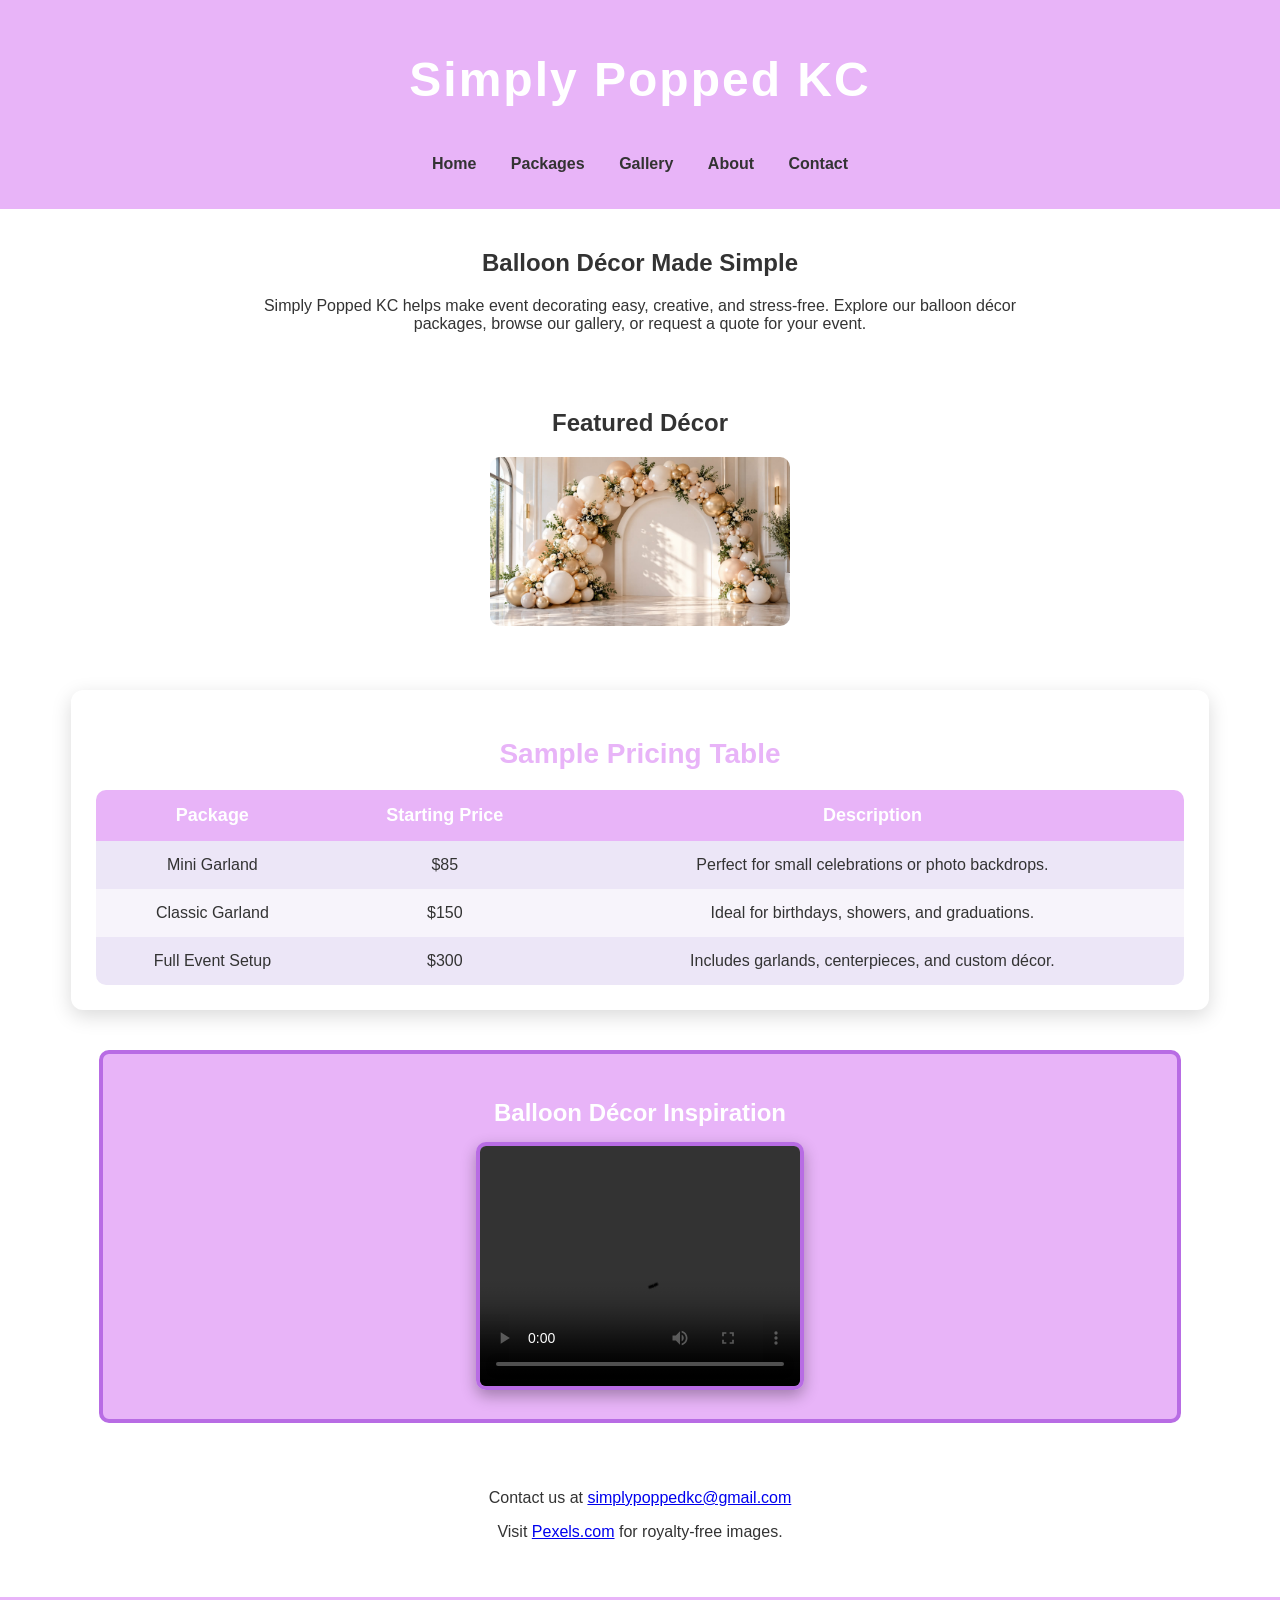
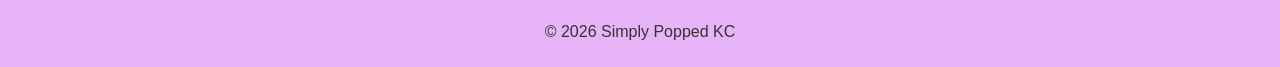
<file: index.html>
<!DOCTYPE html>
<html lang="en">
<head>
    <meta charset="UTF-8">
    <meta name="description" content="Simply Popped KC - Balloon décor services in Kansas City">
    <meta name="keywords" content="balloons, décor, Kansas City, events, party planning">
    <meta name="author" content="Simply Popped KC">
    <meta name="viewport" content="width=device-width, initial-scale=1.0">
    <title>Simply Popped KC | Home</title>
    <link rel="stylesheet" href="style.css">
</head>

<body>
    <header>
        <h1>Simply Popped KC</h1>
        <nav>
            <ul>
                <li><a href="index.html">Home</a></li>
                <li><a href="packages.html">Packages</a></li>
                <li><a href="gallery.html">Gallery</a></li>
                <li><a href="about.html">About</a></li>
                <li><a href="contact.html">Contact</a></li>
            </ul>
        </nav>
    </header>

    <main>
        <section class="intro">
            <h2>Balloon Décor Made Simple</h2>
            <p>Simply Popped KC helps make event decorating easy, creative, and stress‑free. Explore our balloon décor packages, browse our gallery, or request a quote for your event.</p>
        </section>

        <section class="featured">
            <h2>Featured Décor</h2>
           <img src="images/garland-example.jpeg"
            alt="Garland example"
            class="feature-img">
        </section>

        <section class="pricing-table">
            <h2>Sample Pricing Table</h2>
            <table>
                <tr>
                    <th>Package</th>
                    <th>Starting Price</th>
                    <th>Description</th>
                </tr>
                <tr>
                    <td>Mini Garland</td>
                    <td>$85</td>
                    <td>Perfect for small celebrations or photo backdrops.</td>
                </tr>
                <tr>
                    <td>Classic Garland</td>
                    <td>$150</td>
                    <td>Ideal for birthdays, showers, and graduations.</td>
                </tr>
                <tr>
                    <td>Full Event Setup</td>
                    <td>$300</td>
                    <td>Includes garlands, centerpieces, and custom décor.</td>
                </tr>
            </table>
        </section>

        <section class="video-section">
            <h2>Balloon Décor Inspiration</h2>
            <video width="320" height="240" controls>
                <source src="videos/sample.mp4" type="video/mp4">
                Your browser does not support the video tag.
            </video>
        </section>

        <section class="links">
            <p>Contact us at <a href="mailto:simplypoppedkc@gmail.com">simplypoppedkc@gmail.com</a></p>
            <p>Visit <a href="https://www.pexels.com" target="_blank">Pexels.com</a> for royalty‑free images.</p>
        </section>
    </main>

    <footer>
        <p>&copy; 2026 Simply Popped KC</p>
    </footer>
</body>
</html>
</file>
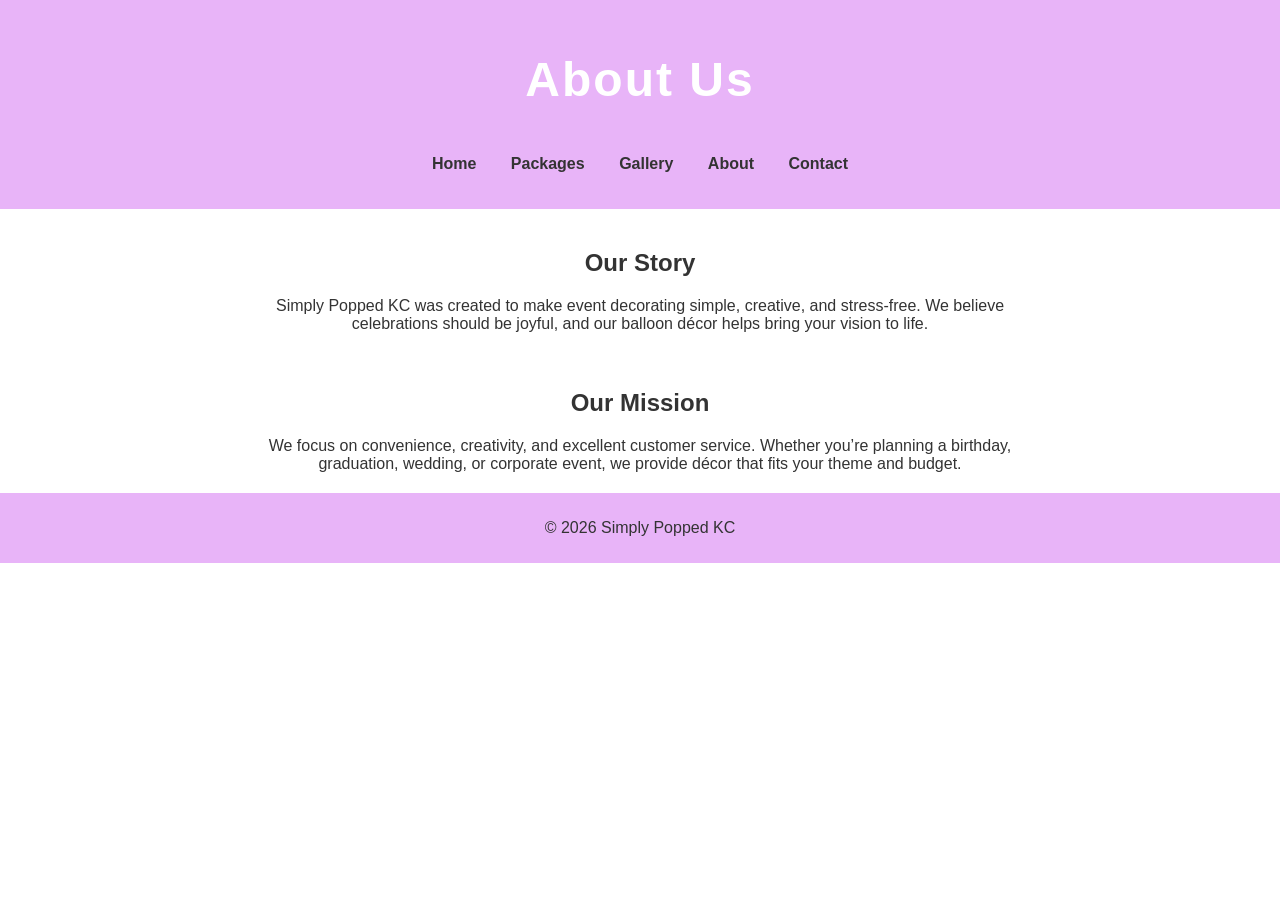
<file: about.html>
<!DOCTYPE html>
<html lang="en">
<head>
    <meta charset="UTF-8">
    <meta name="description" content="About Simply Popped KC balloon décor services">
    <meta name="keywords" content="about Simply Popped KC, balloon décor story">
    <meta name="author" content="Simply Popped KC">
    <meta name="viewport" content="width=device-width, initial-scale=1.0">
    <title>Simply Popped KC | About</title>
    <link rel="stylesheet" href="style.css">
</head>

<body>
    <header>
        <h1>About Us</h1>
        <nav>
            <ul>
                <li><a href="index.html">Home</a></li>
                <li><a href="packages.html">Packages</a></li>
                <li><a href="gallery.html">Gallery</a></li>
                <li><a href="about.html">About</a></li>
                <li><a href="contact.html">Contact</a></li>
            </ul>
        </nav>
    </header>

    <main>
        <section class="intro">
            <h2>Our Story</h2>
            <p>Simply Popped KC was created to make event decorating simple, creative, and stress‑free. We believe celebrations should be joyful, and our balloon décor helps bring your vision to life.</p>
        </section>

        <section class="mission">
            <h2>Our Mission</h2>
            <p>We focus on convenience, creativity, and excellent customer service. Whether you’re planning a birthday, graduation, wedding, or corporate event, we provide décor that fits your theme and budget.</p>
        </section>
    </main>

    <footer>
        <p>&copy; 2026 Simply Popped KC</p>
    </footer>
</body>
</html>
</file>
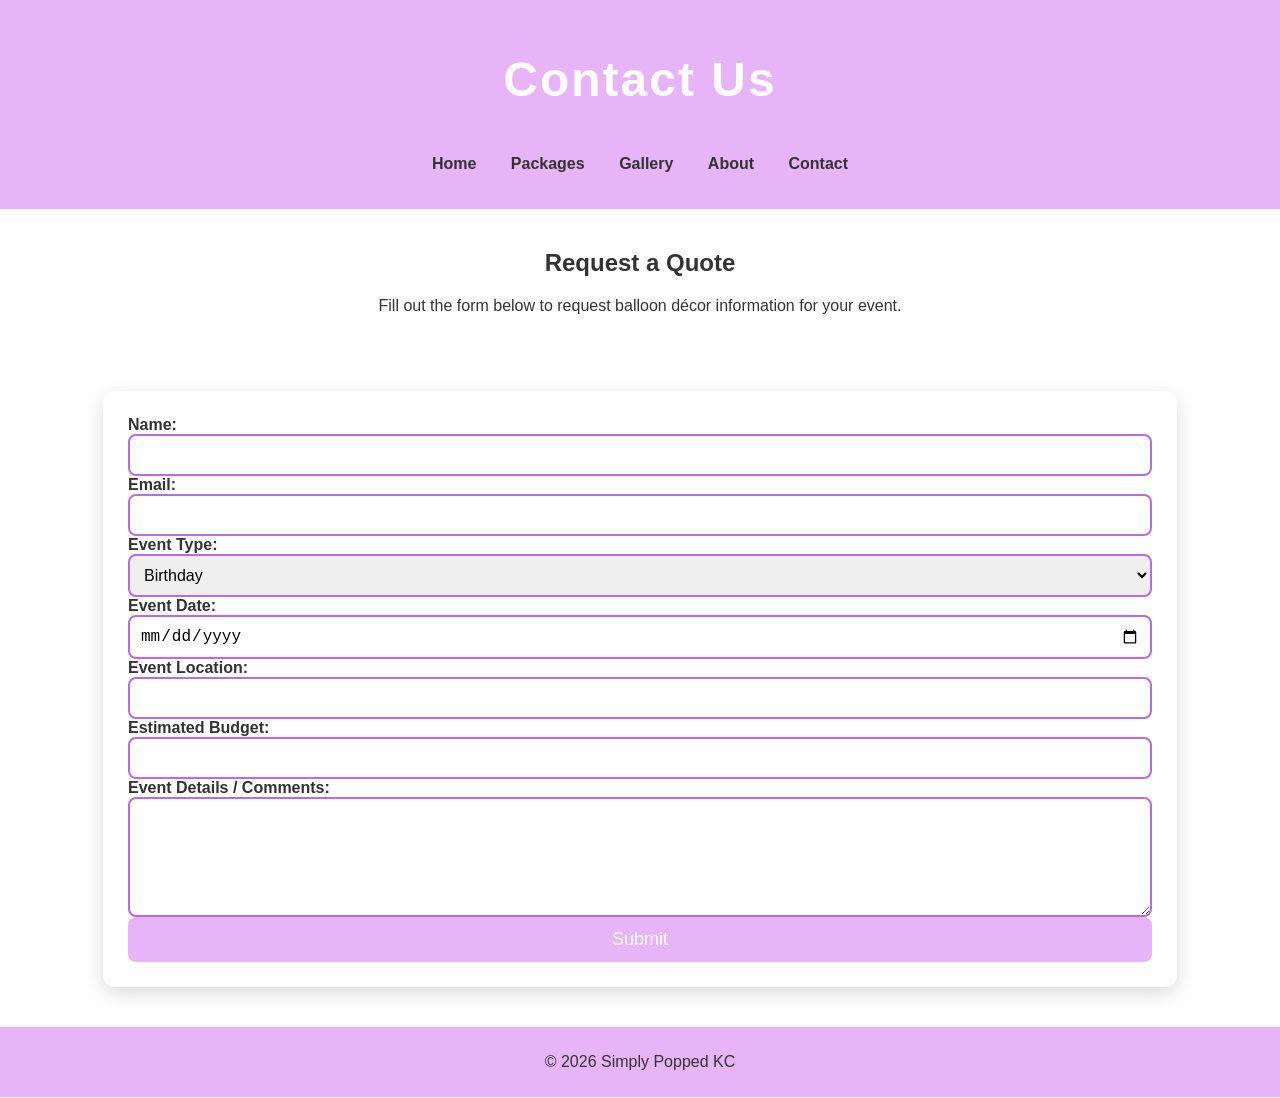
<file: contact.html>
<!DOCTYPE html>
<html lang="en">
<head>
    <meta charset="UTF-8">
    <meta name="description" content="Contact Simply Popped KC for balloon décor quotes">
    <meta name="keywords" content="contact form, balloon décor quote">
    <meta name="author" content="Simply Popped KC">
    <meta name="viewport" content="width=device-width, initial-scale=1.0">
    <title>Simply Popped KC | Contact</title>
    <link rel="stylesheet" href="style.css">
</head>

<body>
    <header>
        <h1>Contact Us</h1>
        <nav>
            <ul>
                <li><a href="index.html">Home</a></li>
                <li><a href="packages.html">Packages</a></li>
                <li><a href="gallery.html">Gallery</a></li>
                <li><a href="about.html">About</a></li>
                <li><a href="contact.html">Contact</a></li>
            </ul>
        </nav>
    </header>

    <main>
        <section class="intro">
            <h2>Request a Quote</h2>
            <p>Fill out the form below to request balloon décor information for your event.</p>
        </section>

        <section class="form-section">
            <form action="#" method="post">
                <label>Name:</label>
                <input type="text" name="name" required>

                <label>Email:</label>
                <input type="email" name="email" required>

                <label>Event Type:</label>
                <select name="event-type">
                    <option>Birthday</option>
                    <option>Graduation</option>
                    <option>Wedding</option>
                    <option>Baby Shower</option>
                    <option>School Event</option>
                    <option>Business Event</option>
                </select>

                <label>Event Date:</label>
                <input type="date" name="event-date">

                <label>Event Location:</label>
                <input type="text" name="location">

                <label>Estimated Budget:</label>
                <input type="number" name="budget">

                <label>Event Details / Comments:</label>
                <textarea name="details"></textarea>

                <button type="submit">Submit</button>
            </form>
        </section>
    </main>

    <footer>
        <p>&copy; 2026 Simply Popped KC</p>
    </footer>
</body>
</html>
</file>
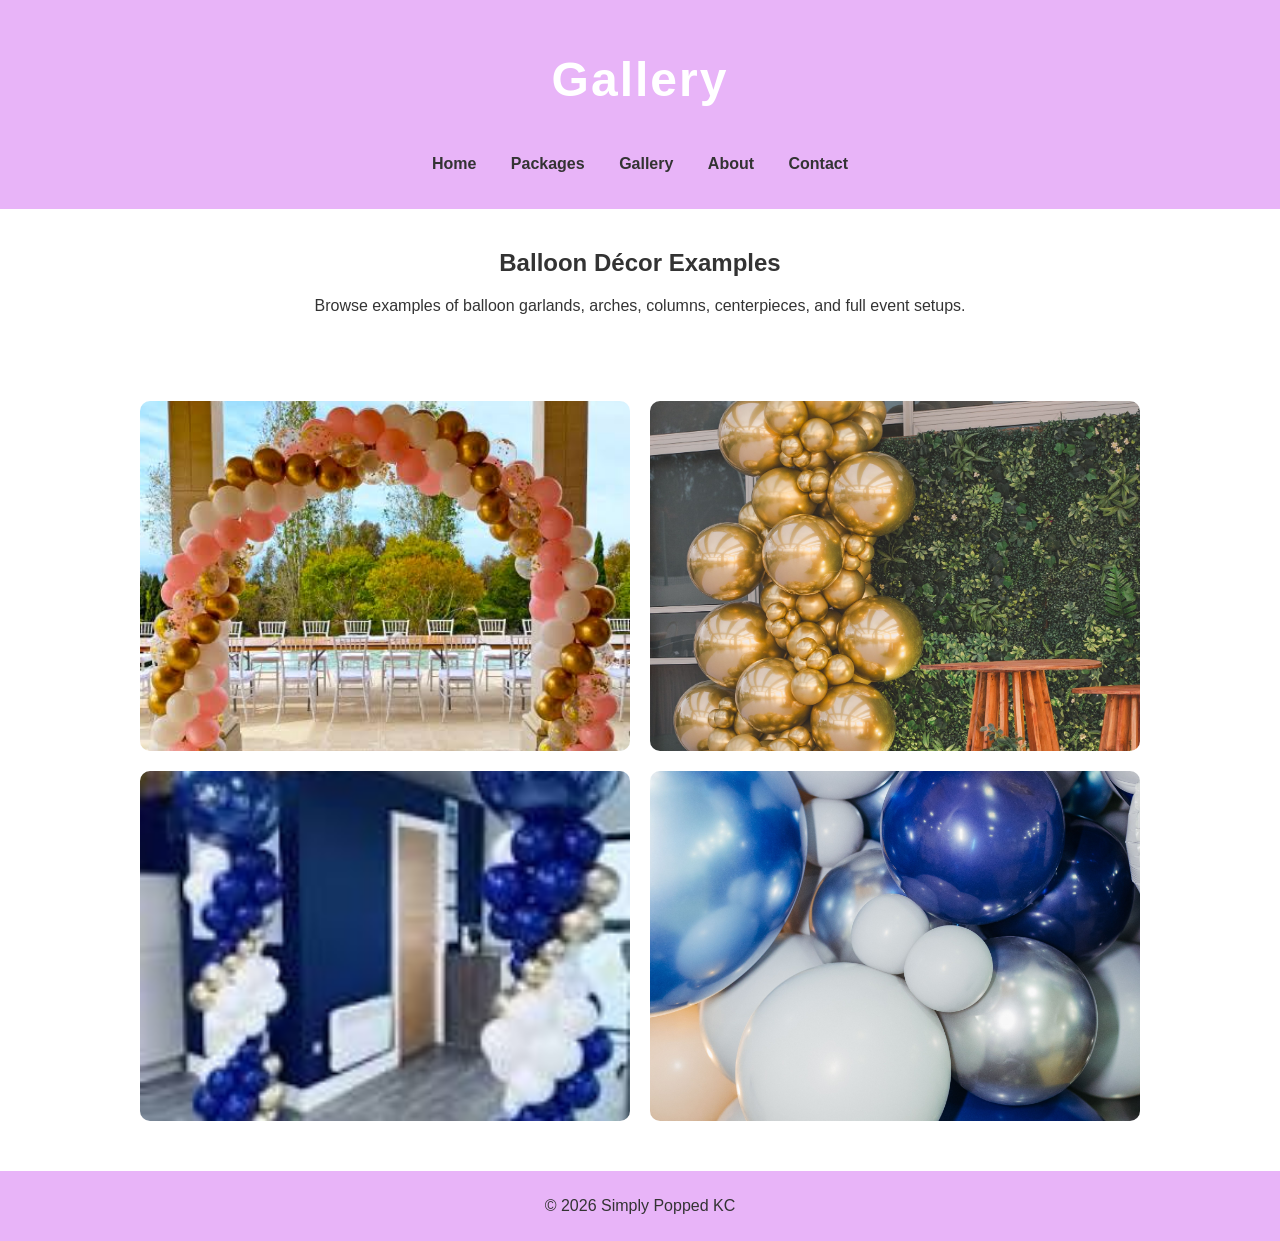
<file: gallery.html>
<!DOCTYPE html>
<html lang="en">
<head>
    <meta charset="UTF-8">
    <meta name="description" content="Gallery of balloon décor created by Simply Popped KC">
    <meta name="keywords" content="balloon gallery, event décor photos">
    <meta name="author" content="Simply Popped KC">
    <meta name="viewport" content="width=device-width, initial-scale=1.0">
    <title>Simply Popped KC | Gallery</title>
    <link rel="stylesheet" href="style.css">
</head>

<body>
    <header>
        <h1>Gallery</h1>
        <nav>
            <ul>
                <li><a href="index.html">Home</a></li>
                <li><a href="packages.html">Packages</a></li>
                <li><a href="gallery.html">Gallery</a></li>
                <li><a href="about.html">About</a></li>
                <li><a href="contact.html">Contact</a></li>
            </ul>
        </nav>
    </header>

    <main>
        <section class="intro">
            <h2>Balloon Décor Examples</h2>
            <p>Browse examples of balloon garlands, arches, columns, centerpieces, and full event setups.</p>
        </section>

        <section class="gallery-grid">
            <img src="images/arch.jpeg" alt="Balloon arch example">
            <img src="images/backdrop.jpg" alt="Balloon backdrop example">
            <img src="images/column.jpeg" alt="Balloon column example">
            <img src="images/garland.jpg" alt="Balloon garland example">
        </section>
    </main>

    <footer>
        <p>&copy; 2026 Simply Popped KC</p>
    </footer>
</body>
</html>
</file>
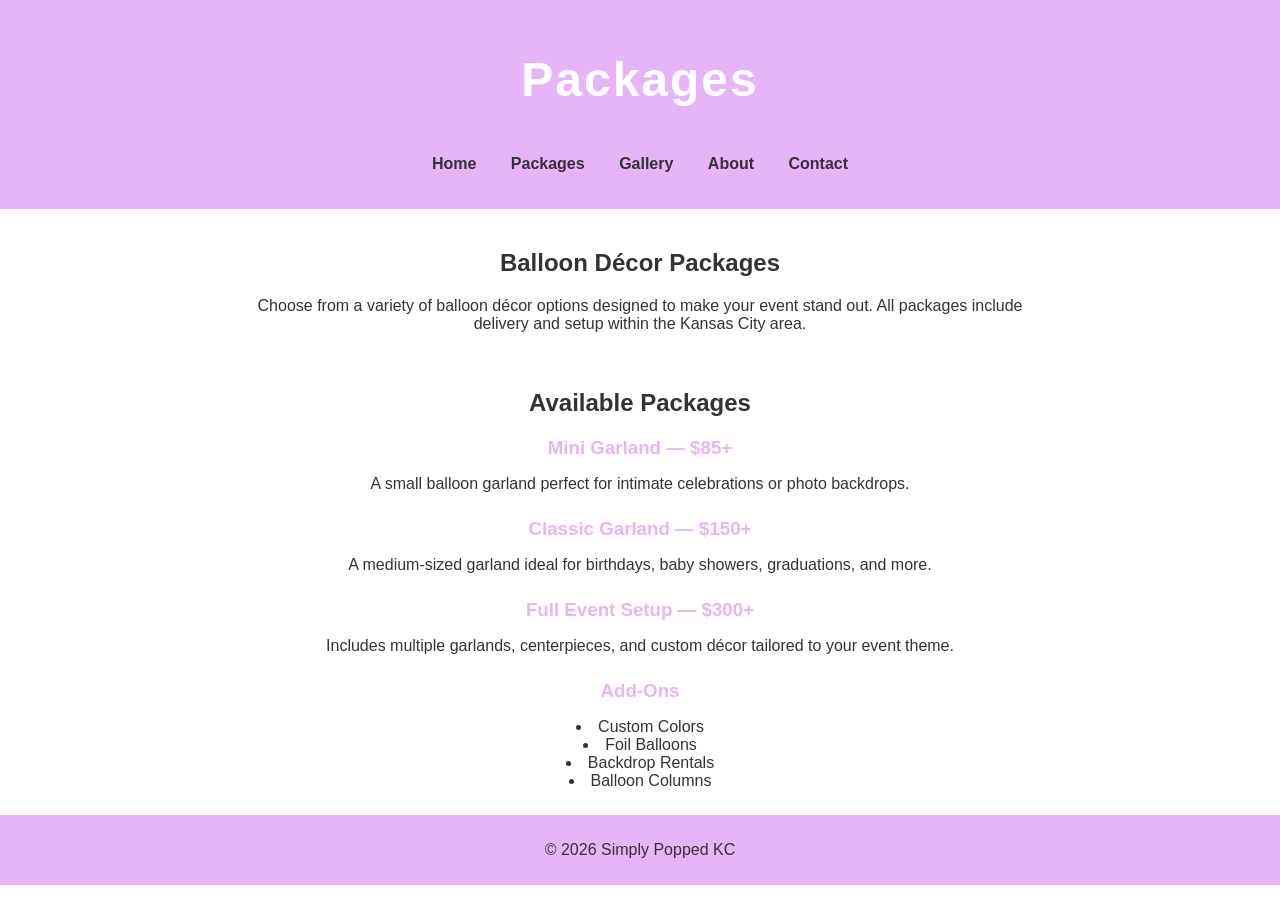
<file: packages.html>
<!DOCTYPE html>
<html lang="en">
<head>
    <meta charset="UTF-8">
    <meta name="description" content="Balloon décor packages offered by Simply Popped KC">
    <meta name="keywords" content="balloon packages, pricing, event décor">
    <meta name="author" content="Simply Popped KC">
    <meta name="viewport" content="width=device-width, initial-scale=1.0">
    <title>Simply Popped KC | Packages</title>
    <link rel="stylesheet" href="style.css">
</head>

<body>
    <header>
        <h1>Packages</h1>
        <nav>
            <ul>
                <li><a href="index.html">Home</a></li>
                <li><a href="packages.html">Packages</a></li>
                <li><a href="gallery.html">Gallery</a></li>
                <li><a href="about.html">About</a></li>
                <li><a href="contact.html">Contact</a></li>
            </ul>
        </nav>
    </header>

    <main>
        <section class="intro">
            <h2>Balloon Décor Packages</h2>
            <p>Choose from a variety of balloon décor options designed to make your event stand out. All packages include delivery and setup within the Kansas City area.</p>
        </section>

        <section class="package-list">
            <h2>Available Packages</h2>

            <div class="package">
                <h3>Mini Garland — $85+</h3>
                <p>A small balloon garland perfect for intimate celebrations or photo backdrops.</p>
            </div>

            <div class="package">
                <h3>Classic Garland — $150+</h3>
                <p>A medium-sized garland ideal for birthdays, baby showers, graduations, and more.</p>
            </div>

            <div class="package">
                <h3>Full Event Setup — $300+</h3>
                <p>Includes multiple garlands, centerpieces, and custom décor tailored to your event theme.</p>
            </div>

            <div class="package">
                <h3>Add‑Ons</h3>
                <ul>
                    <li>Custom Colors</li>
                    <li>Foil Balloons</li>
                    <li>Backdrop Rentals</li>
                    <li>Balloon Columns</li>
                </ul>
            </div>
        </section>
    </main>

    <footer>
        <p>&copy; 2026 Simply Popped KC</p>
    </footer>
</body>
</html>
</file>
<file: style.css>
:root {
    --primary: #e8b4f8;
    --secondary: #ffffff;
    --accent: #b86ce4;
    --text-dark: #333333;
    --text-light: #ffffff;
}

body {
    font-family: Arial, sans-serif;
    margin: 0;
    background-color: var(--secondary);
    color: var(--text-dark);
}

header {
    background-color: var(--primary);
    padding: 20px;
    text-align: center;
}

nav ul {
    list-style: none;
    padding: 0;
}

nav ul li {
    display: inline-block;
    margin: 0 15px;
}

nav ul li a {
    text-decoration: none;
    color: var(--text-dark);
    font-weight: bold;
}

.intro, .featured, .pricing-table, .video-section, .links {
    padding: 20px;
    text-align: center;
}

.feature-img {
    width: 300px;
    border-radius: 10px;
}

table {
    width: 80%;
    margin: 0 auto;
    border-collapse: collapse;
}

table, th, td {
    border: 1px solid #999;
}

th, td {
    padding: 10px;
}

footer {
    background-color: var(--primary);
    text-align: center;
    padding: 10px;
    margin-top: 20px;
}
.gallery-grid {
    display: grid;
    grid-template-columns: repeat(2, 1fr);
    gap: 20px;
    max-width: 1000px;
    margin: 30px auto;
    padding: 20px;
}
.gallery-grid img {
    width: 100%;
    height: 350px;
    object-fit: cover;
    border-radius: 10px;
}
/* ========================= */
/*      VIDEO SECTION        */
/* ========================= */

.video-section {
    background-color: var(--primary); /* Chiefs red or your lavender if unchanged */
    padding: 25px;
    margin: 30px auto;
    text-align: center;
    border-radius: 10px;
    width: 80%;
    color: var(--text-light);
    border: 4px solid var(--accent); /* gold or purple accent */
}

.video-section h2 {
    margin-bottom: 15px;
    color: var(--text-light);
}

video {
    border: 4px solid var(--accent);
    border-radius: 10px;
    box-shadow: 0 6px 15px rgba(0,0,0,0.3);
    transition: transform 0.3s ease, box-shadow 0.3s ease;
}

video:hover {
    transform: scale(1.03);
    box-shadow: 0 10px 25px rgba(0,0,0,0.35);
}
/* ========================= */
/*      PRICING TABLE        */
/* ========================= */

.pricing-table {
    width: 85%;
    margin: 40px auto;
    background-color: var(--secondary);
    padding: 25px;
    border-radius: 12px;
    box-shadow: 0 6px 20px rgba(0,0,0,0.15);
}

.pricing-table h2 {
    color: var(--primary);
    margin-bottom: 20px;
    font-size: 28px;
}

table {
    width: 100%;
    border-collapse: collapse;
    border-radius: 10px;
    overflow: hidden;
}

th {
    background-color: var(--primary);
    color: var(--text-light);
    padding: 15px;
    font-size: 18px;
}

td {
    padding: 15px;
    background-color: #f7f4fb;
    color: var(--text-dark);
    font-size: 16px;
}

tr:nth-child(even) td {
    background-color: #ece6f7;
}

table, th, td {
    border: none;
}

tr:hover td {
    background-color: var(--accent);
    color: var(--text-light);
    transition: 0.3s ease;
}
/* ========================= */
/*   BALLOON POP ANIMATION   */
/* ========================= */

header h1 {
    font-size: 48px;
    font-weight: bold;
    color: var(--text-light);
    letter-spacing: 2px;
    animation: balloonPop 2s ease-in-out infinite;
    display: inline-block;
}

/* Balloon Pop Keyframes */
@keyframes balloonPop {
    0% {
        transform: scale(1);
        text-shadow: 0 0 0 rgba(0,0,0,0.2);
    }
    30% {
        transform: scale(1.15);
        text-shadow: 0 8px 15px rgba(0,0,0,0.25);
    }
    50% {
        transform: scale(1.25);
        text-shadow: 0 12px 25px rgba(0,0,0,0.35);
    }
    60% {
        transform: scale(1.1);
    }
    70% {
        transform: scale(1.3);
    }
    100% {
        transform: scale(1);
        text-shadow: 0 0 0 rgba(0,0,0,0.2);
    }
}
/* ========================= */
/*      CONTACT FORM         */
/* ========================= */

.form-section {
    width: 80%;
    margin: 40px auto;
    background-color: var(--secondary);
    padding: 25px;
    border-radius: 12px;
    box-shadow: 0 6px 20px rgba(0,0,0,0.15);
    text-align: left;
}

.form-section h2 {
    text-align: center;
    color: var(--primary);
    margin-bottom: 20px;
}

form {
    display: flex;
    flex-direction: column;
    width: 100%;
}

label {
    font-weight: bold;
    color: var(--text-dark);
}

input, select, textarea {
    padding: 10px;
    border: 2px solid var(--accent);
    border-radius: 8px;
    font-size: 16px;
    width: 100%;
    box-sizing: border-box;
}

textarea {
    height: 120px;
    resize: vertical;
}

button {
    background-color: var(--primary);
    color: var(--text-light);
    padding: 12px;
    border: none;
    border-radius: 8px;
    font-size: 18px;
    cursor: pointer;
    transition: background-color 0.3s ease, transform 0.2s ease;
}

button:hover {
    background-color: var(--accent);
    transform: scale(1.05);
}

.intro, .package-list, .about-section {
    max-width: 800px;
    margin: 0 auto;
    text-align: center;
}

.package, .about-section p {
    text-align: center;
}

.package {
    margin-bottom: 25px;
}

.package h3 {
    color: var(--primary);
    margin-bottom: 10px;
}

.story,
.mission {
    max-width: 800px;
    margin: 0 auto;
    text-align: center;
}

.story p,
.mission p {
    text-align: center;
}

.intro,
.package-list {
    max-width: 800px;
    margin: 0 auto;
    text-align: center;
}

.package {
    text-align: center;
    margin-bottom: 25px;
}

.package {
    text-align: center;
    margin-bottom: 25px;
}

.about-section p {
    text-align: center;
    margin-bottom: 20px;
}

.package-list ul {
    list-style-position: inside;
    padding-left: 0;
    text-align: center;
}
</file>
